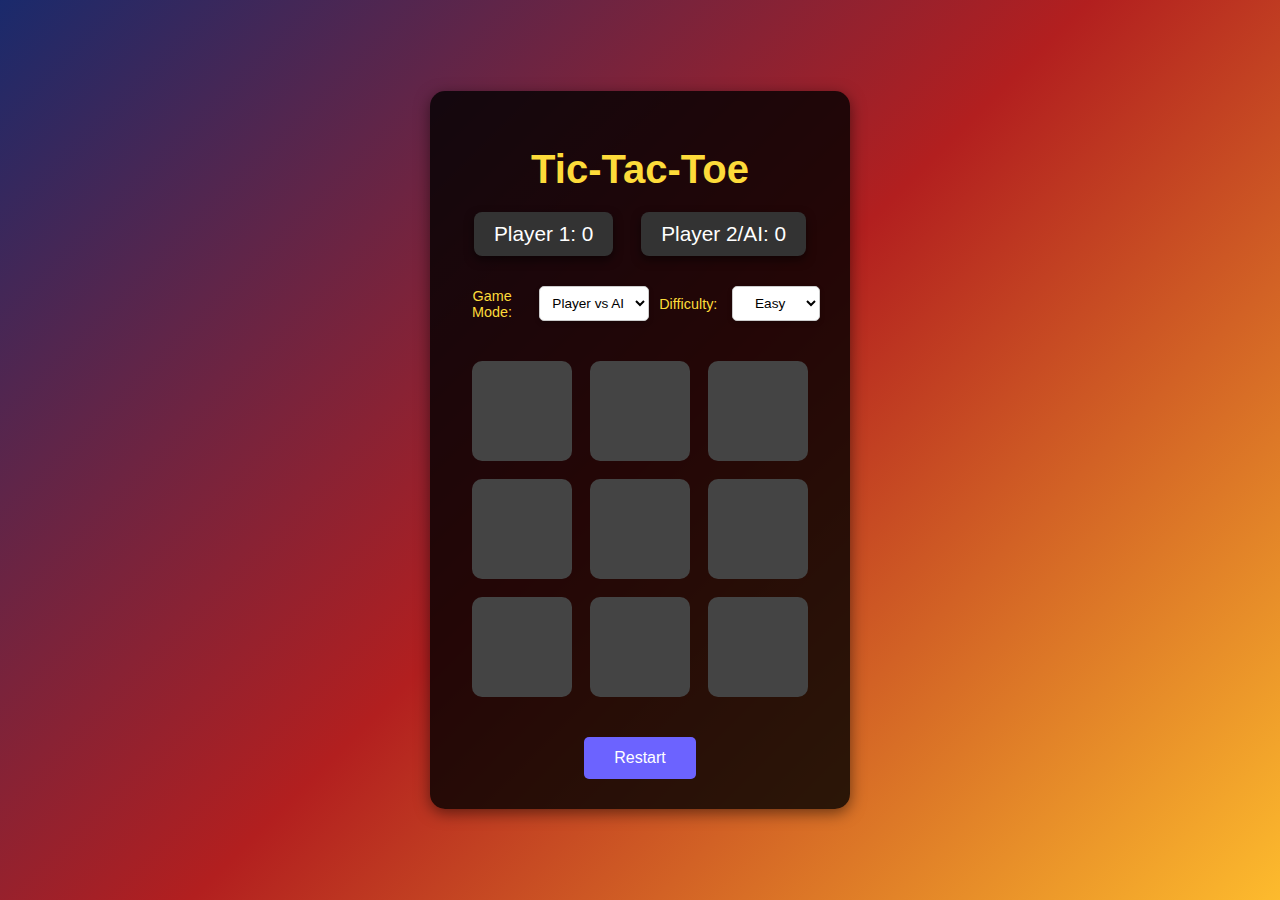
<file: index.html>
<!DOCTYPE html>
<html lang="en">
<head>
  <meta charset="UTF-8">
  <meta name="viewport" content="width=device-width, initial-scale=1.0">
  <title>Tic-Tac-Toe</title>
  <link rel="stylesheet" href="styles.css">
</head>
<body>
  <div class="game-container">
    <h1>Tic-Tac-Toe</h1>
    <div class="scoreboard">
      <div>Player 1: <span id="player1-score">0</span></div>
      <div>Player 2/AI: <span id="player2-score">0</span></div>
    </div>
    <div class="options">
      <label for="game-mode">Game Mode:</label>
      <select id="game-mode">
        <option value="ai">Player vs AI</option>
        <option value="2p">Player vs Player</option>
      </select>
      <label for="difficulty">Difficulty:</label>
      <select id="difficulty">
        <option value="easy">Easy</option>
        <option value="medium">Medium</option>
        <option value="hard">Hard</option>
      </select>
    </div>
    <div class="game-board" id="game-board"></div>
    <div class="message" id="message"></div>
    <button id="restart-btn">Restart</button>
  </div>
  <script src="script.js"></script>
</body>
</html>
</file>
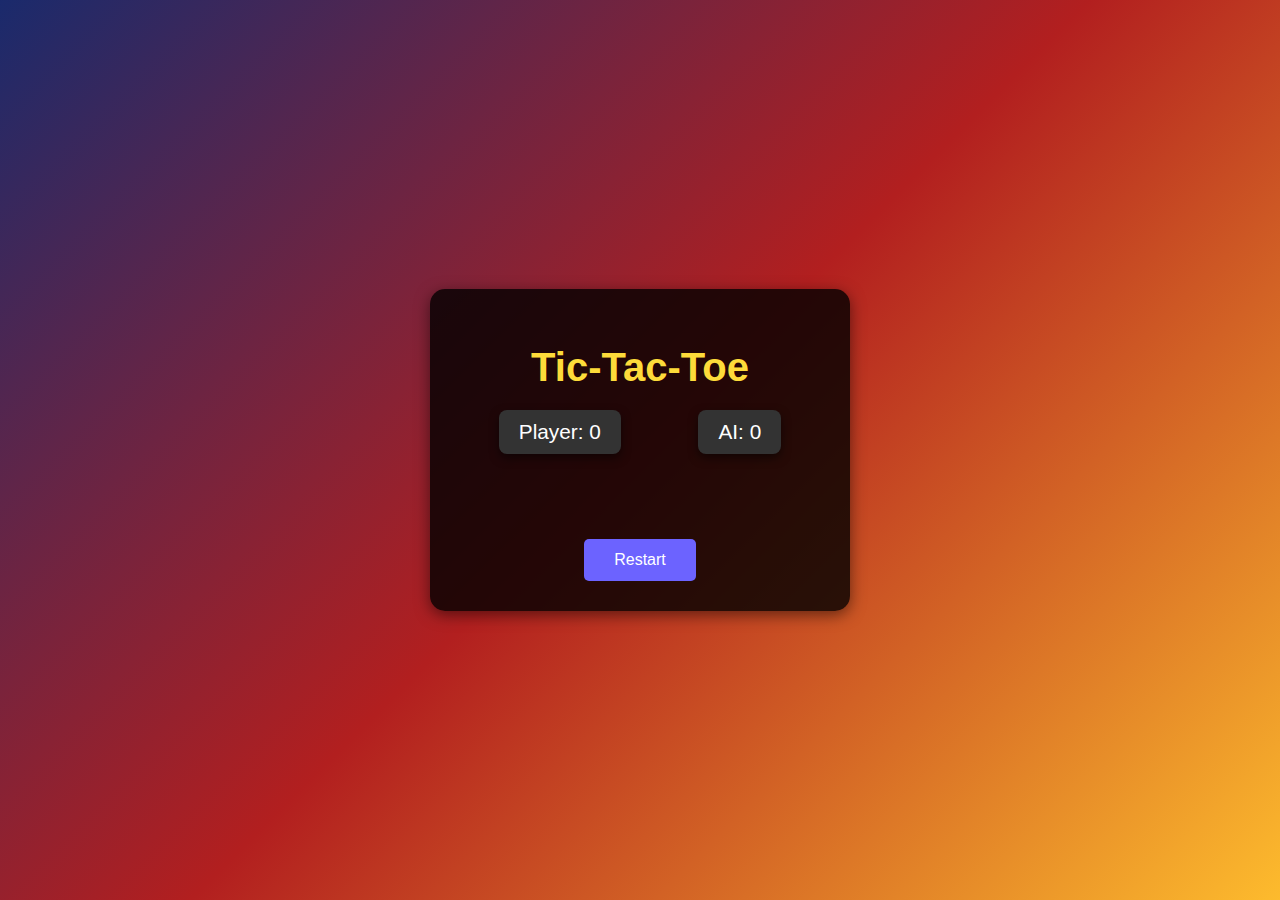
<file: tic-tac-toe.html>
<!DOCTYPE html>
<html lang="en">
<head>
  <meta charset="UTF-8">
  <meta name="viewport" content="width=device-width, initial-scale=1.0">
  <title>Tic-Tac-Toe</title>
  <link rel="stylesheet" href="styles.css">
</head>
<body>
  <div class="game-container">
    <h1>Tic-Tac-Toe</h1>
    <div class="scoreboard">
      <div>Player: <span id="player-score">0</span></div>
      <div>AI: <span id="ai-score">0</span></div>
    </div>
    <div class="game-board" id="game-board"></div>
    <div class="message" id="message"></div>
    <button id="restart-btn">Restart</button>
  </div>
  <script src="script.js"></script>
</body>
</html>
</file>
<file: styles.css>
/* General body styling */
body {
  font-family: "Roboto", sans-serif;
  background: linear-gradient(135deg, #1a2a6c, #b21f1f, #fdbb2d);
  color: #ffffff;
  display: flex;
  justify-content: center;
  align-items: center;
  height: 100vh;
  margin: 0;
}

.game-container {
  text-align: center;
  background: rgba(0, 0, 0, 0.8);
  padding: 30px;
  border-radius: 15px;
  box-shadow: 0 4px 15px rgba(0, 0, 0, 0.5);
  width: 360px; /* Maintained the same width */
  display: flex;
  flex-direction: column;
  align-items: center; /* Centers content horizontally */
}

h1 {
  font-size: 2.5em;
  margin-bottom: 20px;
  color: #fddb3a;
}

/* Updated controls */
.options {
  display: flex;
  justify-content: space-between;
  align-items: center;
  gap: 10px;
  margin-bottom: 25px;
  width: 100%; /* Stretch controls to fit container */
}

.options label {
  font-size: 0.9em;
  color: #fddb3a;
  margin-right: 5px;
}

.options select {
  padding: 5px;
  font-size: 0.85em;
  border: 1px solid #ccc;
  border-radius: 5px;
  background: #ffffff;
  color: #000000;
  outline: none;
  width: 110px;
  height: 35px;
  text-align: center;
  box-shadow: 0 2px 5px rgba(0, 0, 0, 0.2);
}

.options select:focus {
  border-color: #fddb3a;
  box-shadow: 0 0 5px rgba(253, 219, 58, 0.5);
}

/* Scoreboard */
.scoreboard {
  display: flex;
  justify-content: space-around;
  margin-bottom: 30px;
  font-size: 1.3em;
  width: 100%; /* Stretch scoreboard to fit container */
}

.scoreboard div {
  background: #333;
  padding: 10px 20px;
  border-radius: 8px;
  box-shadow: 0 4px 10px rgba(0, 0, 0, 0.5);
}

/* Game board styling */
.game-board {
  display: grid;
  grid-template-columns: repeat(3, 100px);
  grid-gap: 18px;
  margin: 0 auto; /* Center grid horizontally */
  padding: 15px 0; /* Added padding to balance space above and below the grid */
  justify-content: center; /* Ensures grid is centered */
}

/* Adjust game container alignment */
.game-container .game-board {
  margin: 0; /* Ensures grid doesn't introduce extra margins */
}

.cell {
  width: 100px;
  height: 100px;
  background: #444;
  display: flex;
  justify-content: center;
  align-items: center;
  font-size: 2.5em;
  color: #ffffff;
  border-radius: 10px;
  transition: transform 0.2s, background-color 0.3s;
  cursor: pointer;
}

.cell:hover {
  transform: scale(1.1);
  background: #6c63ff;
}

.cell.taken {
  cursor: not-allowed;
}

.cell.x {
  background: linear-gradient(45deg, #ff416c, #ff4b2b);
  color: #fff;
}

.cell.o {
  background: linear-gradient(45deg, #00c6ff, #0072ff);
  color: #fff;
}

/* Message styling */
.message {
  margin-bottom: 25px;
  font-size: 1.2em;
  color: #fddb3a;
}

/* Button styling */
button {
  padding: 12px 30px;
  background: #6c63ff;
  border: none;
  border-radius: 5px;
  color: #ffffff;
  cursor: pointer;
  font-size: 1em;
  transition: background 0.3s;
}

button:hover {
  background: #5352ed;
}
</file>
